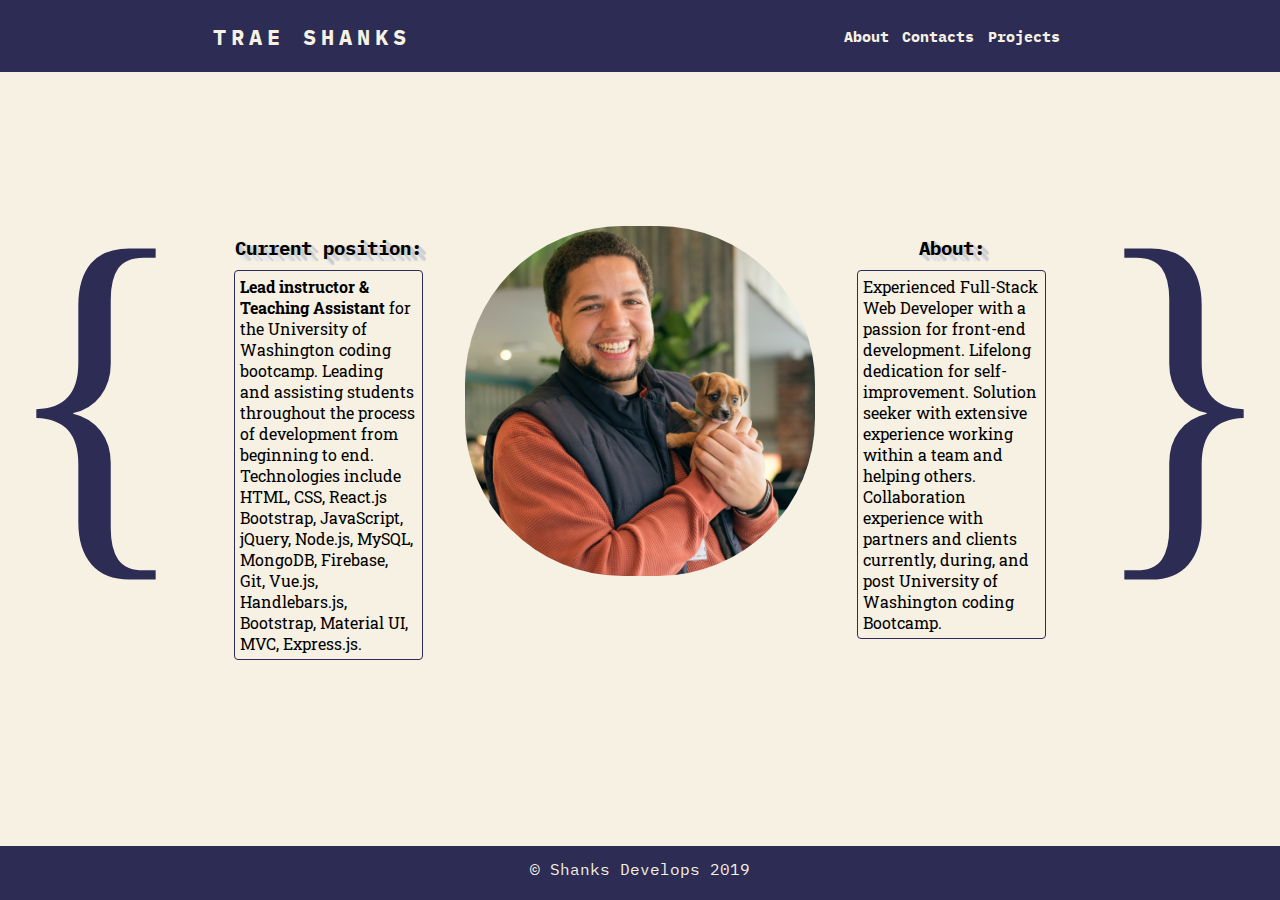
<file: index.html>
<!DOCTYPE html>
<html>

<head>
    <meta charset="utf-8">
    <meta http-equiv="X-UA-Compatible" content="IE=edge">
    <link rel="shortcut icon" type="image/png" href="./assets/images/ts.png">
    <title>Trae Shanks</title>
    <meta name="viewport" content="width=device-width, initial-scale=1">
    <link href="https://fonts.googleapis.com/css?family=IBM+Plex+Mono|K2D|Markazi+Text|ZCOOL+QingKe+HuangYou"
        rel="stylesheet">
    <link rel="stylesheet" href="https://cdnjs.cloudflare.com/ajax/libs/animate.css/3.7.0/animate.min.css">
    <link href="https://fonts.googleapis.com/css?family=Roboto+Slab&display=swap" rel="stylesheet">   
    <link rel="stylesheet" type="text/css" media="screen" href="assets/CSS/style.css">
</head>

<body>
    <nav>
        <div class="logo">
            <a class="linkToSocialMe" href="./index.html">
                <h4>Trae Shanks</h4>
            </a>
        </div>
        <ul class="nav-links">
            <li><a href="index.html">About</a></li>
            <li><a href="contact.html">Contacts</a></li>
            <!-- <li><a href="#">Work</a></li> -->
            <li><a href="projects.html">Projects</a></li>
        </ul>

        <div class="burger">
            <div class="line1"></div>
            <div class="line2"></div>
            <div class="line3"></div>
        </div>
    </nav>
    <!-- End of Navbar -->

    <!-- Start of main page incuding my image -->

    <div class="mainDiv">
        <div class="leftCurrly animated zoomInDown ">{</div>
        <div class="leftDiv">
            <h3>Current position:</h3>
            <p><span class="boldText">Lead instructor & Teaching Assistant</span> for the University of Washington coding bootcamp. Leading and assisting students throughout the process of development from beginning
             to end. Technologies include HTML, CSS, React.js Bootstrap, JavaScript, jQuery, Node.js, 
             MySQL, MongoDB, Firebase, Git, Vue.js, Handlebars.js, Bootstrap, Material UI,  MVC, Express.js. </p>
        </div>
        <div class="middleImgDiv">
            <img id="myPhoto" src="assets/images/Me+Puppy.jpg" alt="Trae Shanks photo">
        </div>
        <div class="rightDiv">
            <h3>About:</h3>
            <p> Experienced Full-Stack Web Developer with a passion for front-end development. 
            Lifelong dedication for self-improvement. Solution seeker with extensive experience 
            working within a team and helping others. Collaboration experience with partners and 
            clients currently, during, and post University of Washington coding Bootcamp.  </p>
        </div>
        <div class="rightCurrly animated zoomInDown delay-1s">}</div>
    </div>

    <!-- End of main page section -->

    <!-- Start of footer -->

    <div class="footer">
        <p> <span>&copy;</span> Shanks Develops 2019</p>
    </div>









    <script src="assets/javascript/app.js"></script>
</body>

</html>
</file>
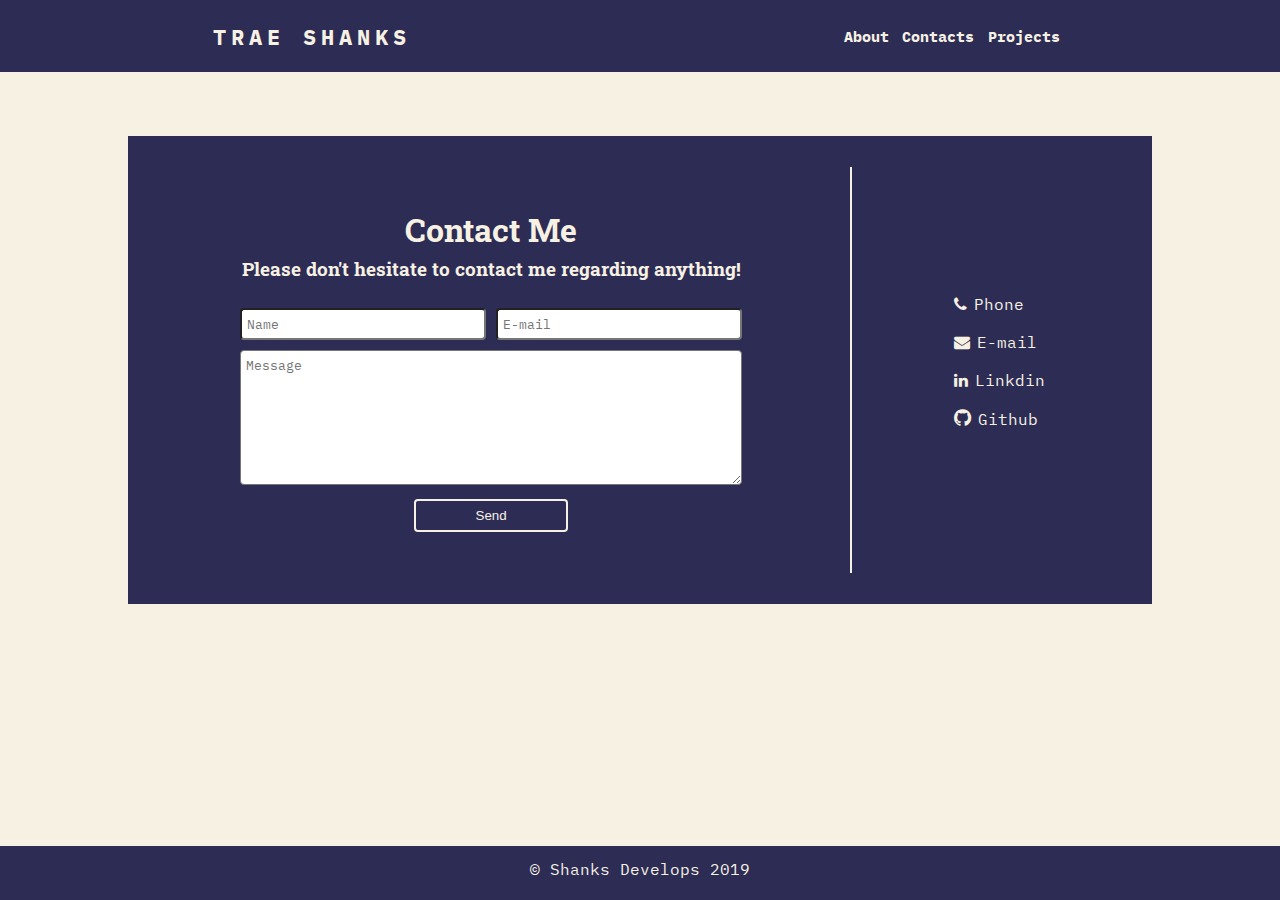
<file: contact.html>
<!DOCTYPE html>
<html>
<head>
    <meta charset="utf-8">
    <meta http-equiv="X-UA-Compatible" content="IE=edge">
    <link rel="shortcut icon" type="image/png" href="./assets/images/ts.png">
    <title>Trae Shanks</title>
    <meta name="viewport" content="width=device-width, initial-scale=1">
    <link href="https://fonts.googleapis.com/css?family=IBM+Plex+Mono|K2D|Markazi+Text|ZCOOL+QingKe+HuangYou" rel="stylesheet">
    <link rel="stylesheet" href="https://cdnjs.cloudflare.com/ajax/libs/font-awesome/4.7.0/css/font-awesome.min.css">
    <link href="https://fonts.googleapis.com/css?family=Roboto+Slab&display=swap" rel="stylesheet">   

    <!-- My CSS -->
    <link rel="stylesheet" type="text/css" media="screen" href="assets/CSS/style.css">
</head>
<body>
    <nav>
        <div class="logo">
            <a class="linkToSocialMe" href="./index.html"><h4>Trae Shanks</h4></a>
        </div>
        <ul class="nav-links">
            <li><a href="index.html">About</a></li>
            <li><a href="contact.html">Contacts</a></li>
            <!-- <li><a href="#">Work</a></li> -->
            <li><a href="projects.html">Projects</a></li>
        </ul>

        <div class="burger">
            <div class="line1"></div>
            <div class="line2"></div>
            <div class="line3"></div>
        </div>
    </nav>
    <!-- End of Navbar -->

    <!-- Start of contact form -->

   <div class="formContainer">
        <form id="contactForm">
                <h1 id="contactH1">Contact Me</h1>
                <h3 id="contactH3">Please don't hesitate to contact me regarding anything!</h3>
            <div class="formTopRow">
                <input type="text" name="clientName" id="nameInput" placeholder="Name">
                <input type="email" name="clientEmail" id="emailInput" placeholder="E-mail">
            </div>
            <textarea  id ="textArea" placeholder="Message"></textarea>
            <div id="sendDiv">
                <button id="sendButton">Send</button>
            </div>  
        </form>
        <div class="infoDiv">
                <a href="#" class="linkToSocialMe" target="_blank"><p><i class="fa fa-phone" aria-hidden="true"></i></i><span id="phoneHover"></span></p></a>
                <a href="mailto:shanks.trae@gmail.com" class="linkToSocialMe" target="_blank"><p><i class="fa fa-envelope" aria-hidden="true"></i>E-mail</p></a>
                <a href="https://www.linkedin.com/in/trae-shanks-2a1791121/" class="linkToSocialMe" target="_blank"><p><i class="fa fa-linkedin" aria-hidden="true"></i>Linkdin</p></a>
                <a href="https://github.com/shankstee?tab=overview" class="linkToSocialMe" target="_blank"><p><i class="fa fa-github githubI"></i>Github</p></a>
            </div>
   </div>

   

    <!-- Start of footer -->

    <div class="footer">
            <p> <span>&copy;</span> Shanks Develops 2019</p>
        </div>
    



    <script src="https://smtpjs.com/v3/smtp.js"></script>
    <script src="assets/javascript/app.js"></script>
</body>
</html>
</file>
<file: assets/CSS/style.css>
/********** HTML tags **********/
*{
    margin: 0;
    padding: 0;
    box-sizing: border-box;
}

body {
    background-color: #f7f1e3;
}

nav {
    display: flex;
    justify-content: space-around;
    align-items: center;
    min-height: 8vh;
    background-color: #2c2c54;
}

label {
    color: #f7f1e3;
}

textarea {
    margin: 5px;
    padding: 5px;
    height: 15vh;
    font-family: 'IBM Plex Mono', monospace;
    border-radius: .25rem;
}

.boldText {
    font-weight: bold;
}






/************ Class styles ************/
.mainDiv {
    display: flex;
    justify-content: space-around;
    flex-flow: row nowrap;
    margin-top: 7%;
}

.leftDiv, .rightDiv {
    margin: 2em;
    flex-shrink: 1;
    width: 25%;
}
.linkToSocialMe {
    color: #f7f1e3;
    text-decoration: none;
    
}


.leftDiv h3, .rightDiv h3 {
    font-weight: bold;
    font-family: 'IBM Plex Mono', monospace;
    margin: 5%;
    color: black;
    text-shadow: 
        1px 0px 1px #ccc, 0px 1px 1px #eee, 
        2px 1px 1px #ccc, 1px 2px 1px #eee,
        3px 2px 1px #ccc, 2px 3px 1px #eee,
        4px 3px 1px #ccc, 3px 4px 1px #eee,
        5px 4px 1px #ccc, 4px 5px 1px #eee,
        6px 5px 1px #ccc, 5px 6px 1px #eee,
        7px 6px 1px #ccc;
    text-align: center;

}


.rightDiv p, .leftDiv p {
    margin-top: 3%;
    border: #2c2c54 solid 1px;
    margin: 5%;
    padding: 5px;
    border-radius: .25rem;
    font-family: 'Roboto Slab', serif;

}

.rightCurrly, .leftCurrly {
    color: #2c2c54;
    font-size: 400px;
}

.leftDiv, .rightDiv, .middleImgDiv {
    margin-top: 5%;
}
  
.formTopRow {
      display: flex;
      justify-content: space-between;
      
       
      
  }

.formTopRow input{
    width: 49%;
    margin: 5px;
 }
 
.logo {
    color: #f7f1e3;
    text-transform: uppercase;
    letter-spacing: 5px;
    font-size: 22px;
    font-family: 'IBM Plex Mono', monospace;
}

.nav-links {
    display: flex;
    justify-content: space-around;
    width: 18%;
}

.nav-links a {
    color: #f7f1e3;
    text-decoration: none;
    font-size: 15px;
    font-weight: bold;
    font-family: 'IBM Plex Mono', monospace;
}

.nav-links a:hover {
    padding: 3px;
    border: solid 3px #f7f1e3;
    border-radius: .35rem;
}

.nav-links li {
    list-style: none;
}

.burger div {
    width: 25px;
    height: 3px;
    background-color: #f7f1e3;
    margin: 5px;
    transition: all 0.3s ease;
}

.burger {
    display: none;
    cursor: pointer;
}

.burgerAnim .line1 {
    transform: rotate(-45deg) translate(-5px, 6px);
}

.burgerAnim .line2 {
    opacity: 0;
    
}
.burgerAnim .line3 {
    transform: rotate(45deg)translate(-5px, -6px);
    
}



/* Contact Page Styles */
.formContainer {
    margin: 5% 10% 0% 10%;
    background-color: #2c2c54;
    display: flex;
    flex-direction: row;
    justify-content: center;
    height: 52vh;
   
}

.infoDiv {
    /* width: 15%; */
    display: flex;
    flex-direction: column;
    justify-content: center;
    font-family: 'IBM Plex Mono', monospace;
    border-left: #f7f1e3 solid 2px;
    margin: 3% 0 3% 10%;
    padding-left: 10%;

}

.infoDiv p {
    margin-bottom: 2vh;
}



.portfolio-wrapper {
    display: flex;
    justify-content: center;
    
}

.main-wrap {
    display: flex;
    flex-direction: column;
    margin-top: 10vh;
}
.fa-2x {
    color: #2c2c54;
}

/*********** ID styles  ***********/

#myPhoto {
    height: 350px;
    width: 350px;
    border-radius: 45%;
}



#contactForm {
    display: flex;
    flex-direction: column;
    justify-content: center;
    width: 50%;
}
#nameInput, #emailInput  {
    padding: 5px;
    font-family: 'IBM Plex Mono', monospace;
    border-radius: .25rem;
}

#contactH1 {
    color: #f7f1e3;
    text-align: center;
    /* font-family: 'Open Sans', sans-serif; */
    margin-bottom: 0.5vh;
    font-family: 'Roboto Slab', serif;

}
#contactH3 {
    color: #f7f1e3;
    text-align: center;
    font-family: 'Roboto Slab', serif;
    margin-bottom: 2.5vh;

}

#sendDiv {
    display: flex;
    justify-content: center;
}

 #sendButton {
     margin-top: 1vh;
     width: 30%;
     padding: 7px 0;
     border-radius: .25rem;
     border: #f7f1e3 solid 2px;
     color: #f7f1e3;
     background: #2c2c54;
 }


#phoneHover:after{
    content:'Phone';
}
#phoneHover:hover:after{
    content:'503-754-3298';
}

#messageToyou {
    display: flex;
    flex-direction: column;
    align-items: center;
    justify-content: center;
    background: rgb(139, 73, 73);
}

#messageToyou h1, h2, h3 {
    font-family: 'Roboto Slab', serif;
}





  /* Media Queries for responsive navbar */

@media screen and (max-width: 1225px) {
    .nav-links {
        width: 30%;
    }
}

@media screen and (max-width: 768px) {
    body {
        overflow-x: hidden;
    }
   .nav-links {
       position: absolute;
       right: 0px;
       height: 92vh;
       top: 8vh;
       background-color: #2c2c54;
       display: flex;
       flex-direction: column;
       align-items: center;
       width: 50%;
       transform: translateX(100%);
       transition: transform 0.5s ease-in;
}

.nav-links li {
    opacity: 0;
   }

   .burger {
       display: block;
       cursor: pointer;
   }

  
}

.nav-active {
    transform: translateX(0%);
}

@keyframes navLinkFade {
    from {
     opacity: 0;
     transform: translateX(50px);
    }
    to {
        opacity: 1;
        transform: translateX(0px);
    }
}


.card {
    box-shadow: 0 4px 8px 0 rgba(0,0,0,0.2);
    transition: 0.3s;
    width: 17%;
    margin: 10px;
    /* border-left: 3px #2c2c54 solid; */
  }

  .card img {
      width: 100%;
  }

  .card:hover {
    box-shadow: 0 8px 16px 0 rgba(20, 2, 41, 0.486);
  }
  
  .container {
    display: flex;
    padding: 2px 13px;
    
  }
  
  i {
      margin-right: 7px;
  }

  .githubI {
      font-size: 125%;
  }

  b {
      color: #2c2c54;
      text-decoration: underline;
      font-family: 'Roboto Slab', serif;
      
  }

  .footer {
    position: fixed;
    left: 0;
    bottom: 0;
    width: 100%;
    background-color: #2c2c54;
    color: #f7f1e3;
    text-align: center;
    font-family: 'IBM Plex Mono', monospace;
    min-height: 6vh;
    padding-top: 1%;
 }

 .p-text {
    font-family: 'Roboto Slab', serif;
 }
</file>
